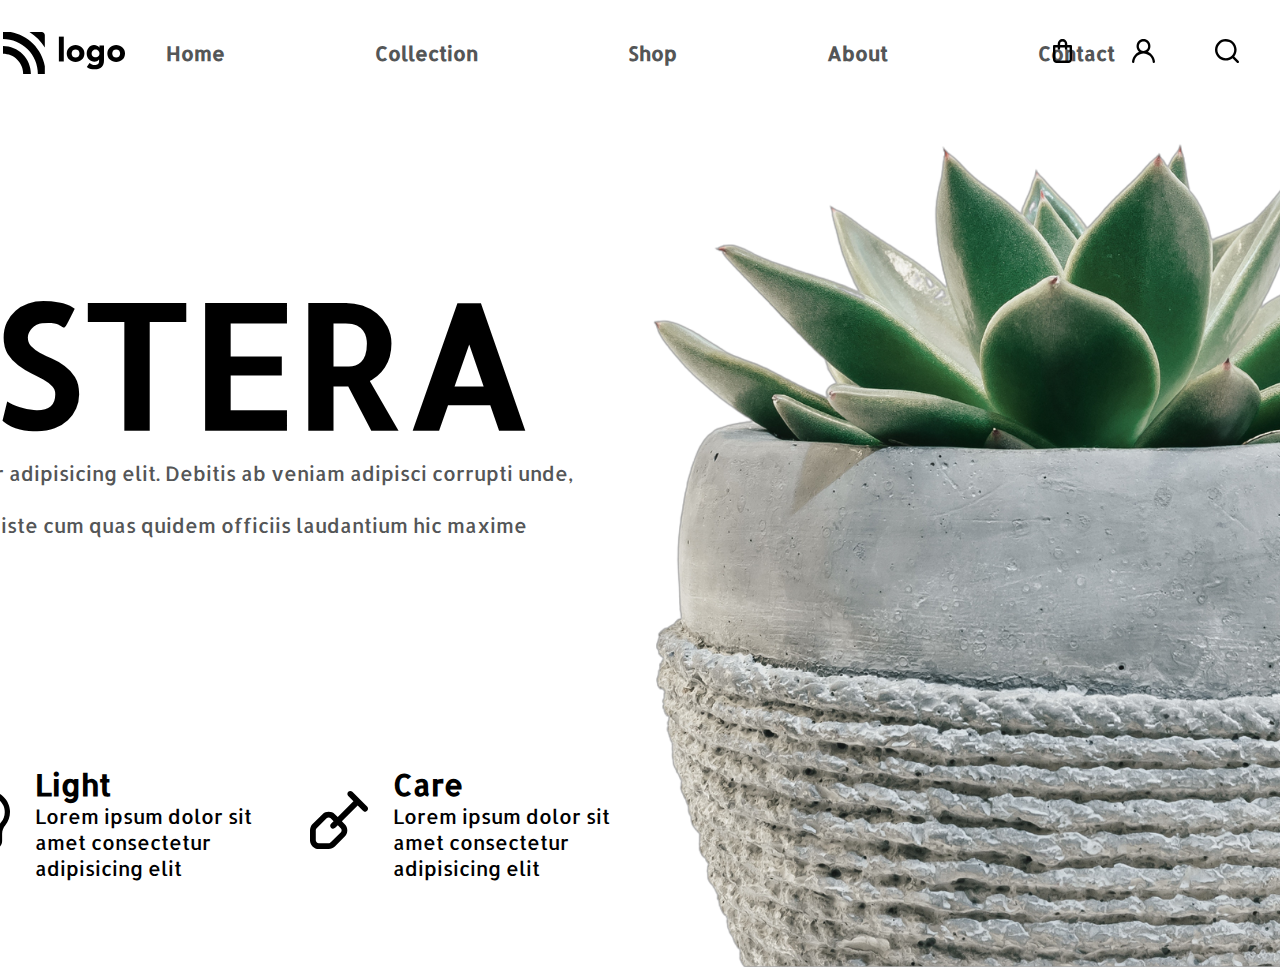
<file: index.html>
<!DOCTYPE html>
<html lang="en">
  <head>
    <meta charset="UTF-8" />
    <meta http-equiv="X-UA-Compatible" content="IE=edge" />
    <meta name="viewport" content="width=device-width, initial-scale=1.0" />
    <title>Document</title>
    <link
      href="https://fonts.googleapis.com/css?family=Allerta"
      rel="stylesheet"
    />
    <link
      href="https://fonts.googleapis.com/css?family=Abel"
      rel="stylesheet"
    />
    <link rel="stylesheet" href="style.css">
    <style>
      /* Write styles here */
    </style>
  </head>
  <body>
    <nav id="navbarMonstera">
      <div id="navFirst">
        <img src="./photos/Logo.svg" />
      </div>

      <div id="navMid">
        <div>
          <h4>Home</h4>
        </div>
        <div><h4>Collection</h4></div>
        <div>
          <h4>Shop</h4>
        </div>
        <div>
          <h4>About</h4>
        </div>
        <div>
          <h4>Contact</h4>
        </div>
      </div>

      <div id="navEnd">
        <div>
          <img src="/photos/cart.svg" />
        </div>
        <div>
          <img src="./photos/user.svg" />
        </div>
        <div>
          <img src="./photos/search.svg" />
        </div>
      </div>
    </nav>

    <div id="midWhole">
      <div id="midWholePart1">
        <div id="midWholePart11">
          <div>
            <ul>
              <li><h1 id="monstera">MONSTERA</h1></li>
              <li></li>
              <li>
                Lorem ipsum, dolor sit amet consectetur adipisicing elit.
                Debitis ab veniam adipisci corrupti unde, nostrum saepe.
              </li>
              <li>
                Quibusdam perferendis, dolore est odit iste cum quas quidem
                officiis laudantium hic maxime recusandae?
              </li>
            </ul>
          </div>
        </div>
        <div id="midWholePart12">
          <div id="midWholePart121">
            <div>
              <h1>DISCOVER</h1>
            </div>
            <div id="midWholePart122">
              <img src="./photos/greaterThan.svg" />
            </div>
          </div>
        </div>
        <div id="midWholePart13">
          <div class="midWholePart13Parts">
            <div>
              <img id="feeding" src="./photos/water plant.png" />
            </div>
            <div>
              <h4>Feeding</h4>
              <p class="text">
                Lorem ipsum dolor sit amet consecteturadipisicing elit
              </p>
            </div>
          </div>
          <div class="midWholePart13Parts">
            <div>
              <img id="light" src="./photos/light.svg" alt="" />
            </div>
            <div>
              <h4>Light</h4>
              <p class="text">
                Lorem ipsum dolor sit amet consectetur adipisicing elit
              </p>
            </div>
          </div>
          <div class="midWholePart13Parts">
            <div>
              <img id="care" src="./photos/plough.svg" />
            </div>
            <div>
              <h4>Care</h4>
              <p class="text">
                Lorem ipsum dolor sit amet consectetur adipisicing elit
              </p>
            </div>
          </div>
        </div>
      </div>
      <div>
        <img id="imgMain" src="./photos/6_folwer_cut.png" />
      </div>
    </div>
  </body>
</html>
</file>
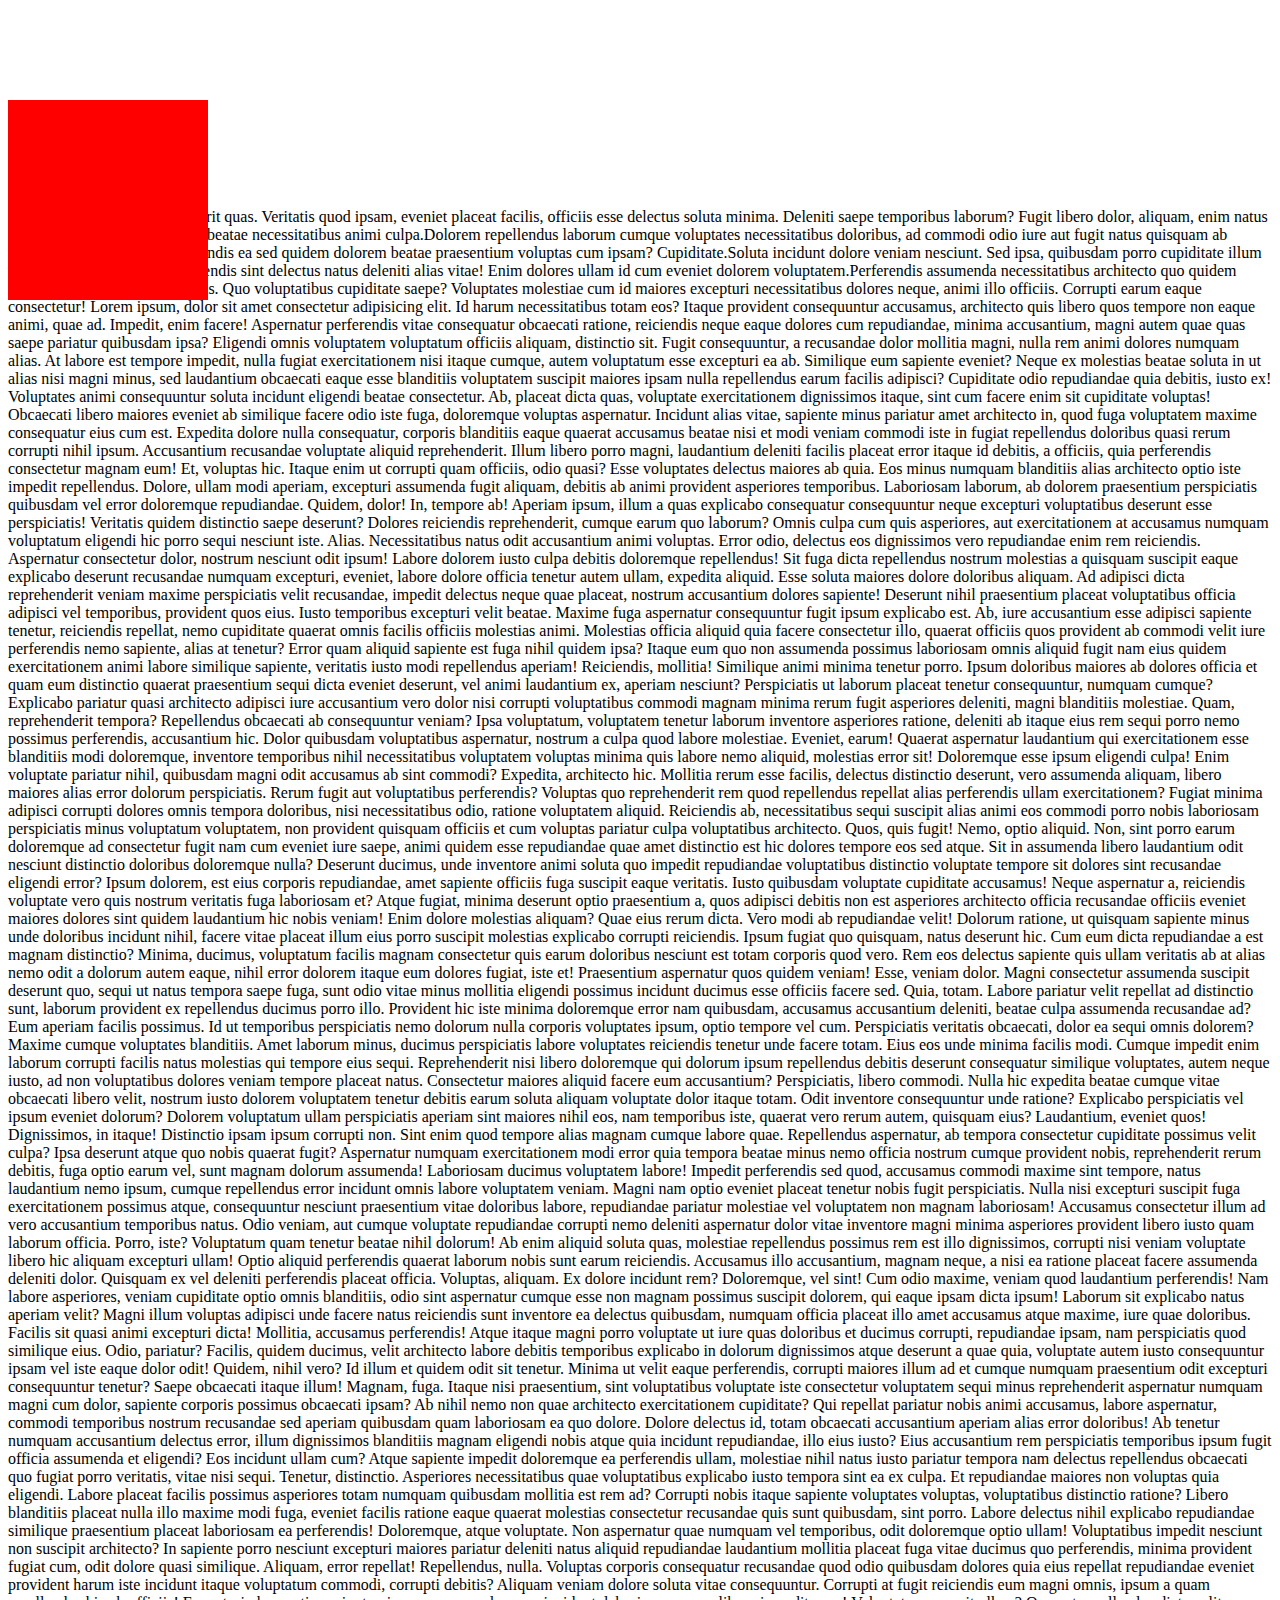
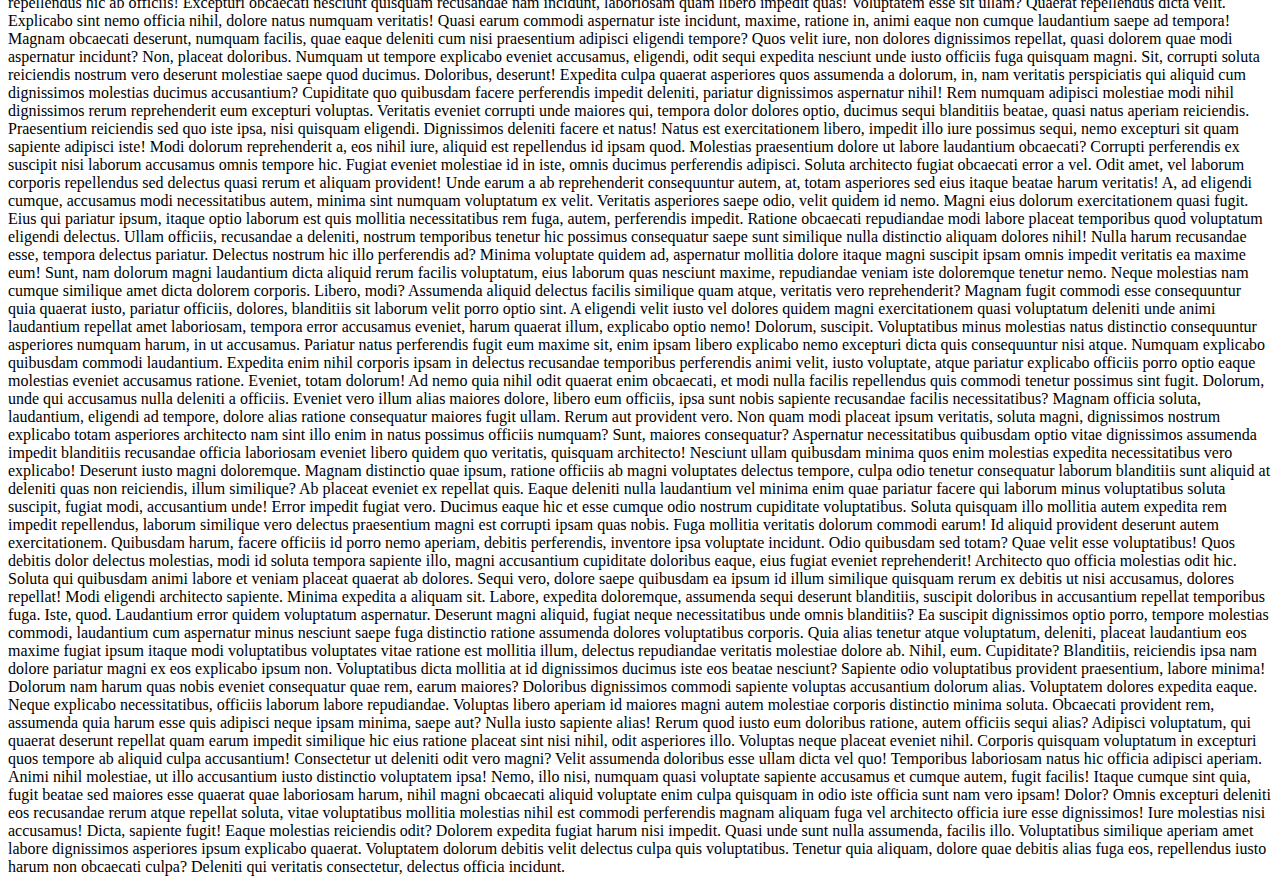
<file: new.html>
<!DOCTYPE html>
<html lang="en">
<head>
    <meta charset="UTF-8">
    <meta http-equiv="X-UA-Compatible" content="IE=edge">
    <meta name="viewport" content="width=device-width, initial-scale=1.0">
    <title>Document</title>
    <style>
        .new{
            position:absolute; top:0px;
            left:100px; 
        }
.hello{
    background-color: red;
    height: 200px;
    width: 200px;
    position:sticky;
    top:100px;
    

    
}
    </style>
</head>
<body>
    <div class="hello"></div>
  pariatur cum, sequi reprehenderit quas. Veritatis quod ipsam, eveniet placeat facilis, officiis  esse delectus soluta minima. Deleniti saepe temporibus laborum? Fugit libero dolor, aliquam, enim natus iste, atque eligendi ipsa harum beatae necessitatibus animi culpa.</span><span>Dolorem repellendus laborum cumque voluptates necessitatibus doloribus, ad commodi odio iure aut fugit natus quisquam ab tenetur, corporis facere? Reiciendis ea sed quidem dolorem beatae praesentium voluptas cum ipsam? Cupiditate.</span><span>Soluta incidunt dolore veniam nesciunt. Sed ipsa, quibusdam porro cupiditate illum vel minima dolorem iure, reiciendis sint delectus natus deleniti alias vitae! Enim dolores ullam id cum eveniet dolorem voluptatem.</span><span>Perferendis assumenda necessitatibus architecto quo quidem expedita sint asperiores corporis. Quo voluptatibus cupiditate saepe? Voluptates molestiae cum id maiores excepturi necessitatibus dolores neque, animi illo officiis. Corrupti earum eaque consectetur! Lorem ipsum, dolor sit amet consectetur adipisicing elit. Id harum necessitatibus totam eos? Itaque provident consequuntur accusamus, architecto quis libero quos tempore non eaque animi, quae ad. Impedit, enim facere!
  Aspernatur perferendis vitae consequatur obcaecati ratione, reiciendis neque eaque dolores cum repudiandae, minima accusantium, magni autem quae quas saepe pariatur quibusdam ipsa? Eligendi omnis voluptatem voluptatum officiis aliquam, distinctio sit.
  Fugit consequuntur, a recusandae dolor mollitia magni, nulla rem animi dolores numquam alias. At labore est tempore impedit, nulla fugiat exercitationem nisi itaque cumque, autem voluptatum esse excepturi ea ab.
  Similique eum sapiente eveniet? Neque ex molestias beatae soluta in ut alias nisi magni minus, sed laudantium obcaecati eaque esse blanditiis voluptatem suscipit maiores ipsam nulla repellendus earum facilis adipisci?
  Cupiditate odio repudiandae quia debitis, iusto ex! Voluptates animi consequuntur soluta incidunt eligendi beatae consectetur. Ab, placeat dicta quas, voluptate exercitationem dignissimos itaque, sint cum facere enim sit cupiditate voluptas!
  Obcaecati libero maiores eveniet ab similique facere odio iste fuga, doloremque voluptas aspernatur. Incidunt alias vitae, sapiente minus pariatur amet architecto in, quod fuga voluptatem maxime consequatur eius cum est.
  Expedita dolore nulla consequatur, corporis blanditiis eaque quaerat accusamus beatae nisi et modi veniam commodi iste in fugiat repellendus doloribus quasi rerum corrupti nihil ipsum. Accusantium recusandae voluptate aliquid reprehenderit.
  Illum libero porro magni, laudantium deleniti facilis placeat error itaque id debitis, a officiis, quia perferendis consectetur magnam eum! Et, voluptas hic. Itaque enim ut corrupti quam officiis, odio quasi?
  Esse voluptates delectus maiores ab quia. Eos minus numquam blanditiis alias architecto optio iste impedit repellendus. Dolore, ullam modi aperiam, excepturi assumenda fugit aliquam, debitis ab animi provident asperiores temporibus.
  Laboriosam laborum, ab dolorem praesentium perspiciatis quibusdam vel error doloremque repudiandae. Quidem, dolor! In, tempore ab! Aperiam ipsum, illum a quas explicabo consequatur consequuntur neque excepturi voluptatibus deserunt esse perspiciatis!
  Veritatis quidem distinctio saepe deserunt? Dolores reiciendis reprehenderit, cumque earum quo laborum? Omnis culpa cum quis asperiores, aut exercitationem at accusamus numquam voluptatum eligendi hic porro sequi nesciunt iste. Alias.
  Necessitatibus natus odit accusantium animi voluptas. Error odio, delectus eos dignissimos vero repudiandae enim rem reiciendis. Aspernatur consectetur dolor, nostrum nesciunt odit ipsum! Labore dolorem iusto culpa debitis doloremque repellendus!
  Sit fuga dicta repellendus nostrum molestias a quisquam suscipit eaque explicabo deserunt recusandae numquam excepturi, eveniet, labore dolore officia tenetur autem ullam, expedita aliquid. Esse soluta maiores dolore doloribus aliquam.
  Ad adipisci dicta reprehenderit veniam maxime perspiciatis velit recusandae, impedit delectus neque quae placeat, nostrum accusantium dolores sapiente! Deserunt nihil praesentium placeat voluptatibus officia adipisci vel temporibus, provident quos eius.
  Iusto temporibus excepturi velit beatae. Maxime fuga aspernatur consequuntur fugit ipsum explicabo est. Ab, iure accusantium esse adipisci sapiente tenetur, reiciendis repellat, nemo cupiditate quaerat omnis facilis officiis molestias animi.
  Molestias officia aliquid quia facere consectetur illo, quaerat officiis quos provident ab commodi velit iure perferendis nemo sapiente, alias at tenetur? Error quam aliquid sapiente est fuga nihil quidem ipsa?
  Itaque eum quo non assumenda possimus laboriosam omnis aliquid fugit nam eius quidem exercitationem animi labore similique sapiente, veritatis iusto modi repellendus aperiam! Reiciendis, mollitia! Similique animi minima tenetur porro.
  Ipsum doloribus maiores ab dolores officia et quam eum distinctio quaerat praesentium sequi dicta eveniet deserunt, vel animi laudantium ex, aperiam nesciunt? Perspiciatis ut laborum placeat tenetur consequuntur, numquam cumque?
  Explicabo pariatur quasi architecto adipisci iure accusantium vero dolor nisi corrupti voluptatibus commodi magnam minima rerum fugit asperiores deleniti, magni blanditiis molestiae. Quam, reprehenderit tempora? Repellendus obcaecati ab consequuntur veniam?
  Ipsa voluptatum, voluptatem tenetur laborum inventore asperiores ratione, deleniti ab itaque eius rem sequi porro nemo possimus perferendis, accusantium hic. Dolor quibusdam voluptatibus aspernatur, nostrum a culpa quod labore molestiae.
  Eveniet, earum! Quaerat aspernatur laudantium qui exercitationem esse blanditiis modi doloremque, inventore temporibus nihil necessitatibus voluptatem voluptas minima quis labore nemo aliquid, molestias error sit! Doloremque esse ipsum eligendi culpa!
  Enim voluptate pariatur nihil, quibusdam magni odit accusamus ab sint commodi? Expedita, architecto hic. Mollitia rerum esse facilis, delectus distinctio deserunt, vero assumenda aliquam, libero maiores alias error dolorum perspiciatis.
  Rerum fugit aut voluptatibus perferendis? Voluptas quo reprehenderit rem quod repellendus repellat alias perferendis ullam exercitationem? Fugiat minima adipisci corrupti dolores omnis tempora doloribus, nisi necessitatibus odio, ratione voluptatem aliquid.
  Reiciendis ab, necessitatibus sequi suscipit alias animi eos commodi porro nobis laboriosam perspiciatis minus voluptatum voluptatem, non provident quisquam officiis et cum voluptas pariatur culpa voluptatibus architecto. Quos, quis fugit!
  Nemo, optio aliquid. Non, sint porro earum doloremque ad consectetur fugit nam cum eveniet iure saepe, animi quidem esse repudiandae quae amet distinctio est hic dolores tempore eos sed atque.
  Sit in assumenda libero laudantium odit nesciunt distinctio doloribus doloremque nulla? Deserunt ducimus, unde inventore animi soluta quo impedit repudiandae voluptatibus distinctio voluptate tempore sit dolores sint recusandae eligendi error?
  Ipsum dolorem, est eius corporis repudiandae, amet sapiente officiis fuga suscipit eaque veritatis. Iusto quibusdam voluptate cupiditate accusamus! Neque aspernatur a, reiciendis voluptate vero quis nostrum veritatis fuga laboriosam et?
  Atque fugiat, minima deserunt optio praesentium a, quos adipisci debitis non est asperiores architecto officia recusandae officiis eveniet maiores dolores sint quidem laudantium hic nobis veniam! Enim dolore molestias aliquam?
  Quae eius rerum dicta. Vero modi ab repudiandae velit! Dolorum ratione, ut quisquam sapiente minus unde doloribus incidunt nihil, facere vitae placeat illum eius porro suscipit molestias explicabo corrupti reiciendis.
  Ipsum fugiat quo quisquam, natus deserunt hic. Cum eum dicta repudiandae a est magnam distinctio? Minima, ducimus, voluptatum facilis magnam consectetur quis earum doloribus nesciunt est totam corporis quod vero.
  Rem eos delectus sapiente quis ullam veritatis ab at alias nemo odit a dolorum autem eaque, nihil error dolorem itaque eum dolores fugiat, iste et! Praesentium aspernatur quos quidem veniam!
  Esse, veniam dolor. Magni consectetur assumenda suscipit deserunt quo, sequi ut natus tempora saepe fuga, sunt odio vitae minus mollitia eligendi possimus incidunt ducimus esse officiis facere sed. Quia, totam.
  Labore pariatur velit repellat ad distinctio sunt, laborum provident ex repellendus ducimus porro illo. Provident hic iste minima doloremque error nam quibusdam, accusamus accusantium deleniti, beatae culpa assumenda recusandae ad?
  Eum aperiam facilis possimus. Id ut temporibus perspiciatis nemo dolorum nulla corporis voluptates ipsum, optio tempore vel cum. Perspiciatis veritatis obcaecati, dolor ea sequi omnis dolorem? Maxime cumque voluptates blanditiis.
  Amet laborum minus, ducimus perspiciatis labore voluptates reiciendis tenetur unde facere totam. Eius eos unde minima facilis modi. Cumque impedit enim laborum corrupti facilis natus molestias qui tempore eius sequi.
  Reprehenderit nisi libero doloremque qui dolorum ipsum repellendus debitis deserunt consequatur similique voluptates, autem neque iusto, ad non voluptatibus dolores veniam tempore placeat natus. Consectetur maiores aliquid facere eum accusantium?
  Perspiciatis, libero commodi. Nulla hic expedita beatae cumque vitae obcaecati libero velit, nostrum iusto dolorem voluptatem tenetur debitis earum soluta aliquam voluptate dolor itaque totam. Odit inventore consequuntur unde ratione?
  Explicabo perspiciatis vel ipsum eveniet dolorum? Dolorem voluptatum ullam perspiciatis aperiam sint maiores nihil eos, nam temporibus iste, quaerat vero rerum autem, quisquam eius? Laudantium, eveniet quos! Dignissimos, in itaque!
  Distinctio ipsam ipsum corrupti non. Sint enim quod tempore alias magnam cumque labore quae. Repellendus aspernatur, ab tempora consectetur cupiditate possimus velit culpa? Ipsa deserunt atque quo nobis quaerat fugit?
  Aspernatur numquam exercitationem modi error quia tempora beatae minus nemo officia nostrum cumque provident nobis, reprehenderit rerum debitis, fuga optio earum vel, sunt magnam dolorum assumenda! Laboriosam ducimus voluptatem labore!
  Impedit perferendis sed quod, accusamus commodi maxime sint tempore, natus laudantium nemo ipsum, cumque repellendus error incidunt omnis labore voluptatem veniam. Magni nam optio eveniet placeat tenetur nobis fugit perspiciatis.
  Nulla nisi excepturi suscipit fuga exercitationem possimus atque, consequuntur nesciunt praesentium vitae doloribus labore, repudiandae pariatur molestiae vel voluptatem non magnam laboriosam! Accusamus consectetur illum ad vero accusantium temporibus natus.
  Odio veniam, aut cumque voluptate repudiandae corrupti nemo deleniti aspernatur dolor vitae inventore magni minima asperiores provident libero iusto quam laborum officia. Porro, iste? Voluptatum quam tenetur beatae nihil dolorum!
  Ab enim aliquid soluta quas, molestiae repellendus possimus rem est illo dignissimos, corrupti nisi veniam voluptate libero hic aliquam excepturi ullam! Optio aliquid perferendis quaerat laborum nobis sunt earum reiciendis.
  Accusamus illo accusantium, magnam neque, a nisi ea ratione placeat facere assumenda deleniti dolor. Quisquam ex vel deleniti perferendis placeat officia. Voluptas, aliquam. Ex dolore incidunt rem? Doloremque, vel sint!
  Cum odio maxime, veniam quod laudantium perferendis! Nam labore asperiores, veniam cupiditate optio omnis blanditiis, odio sint aspernatur cumque esse non magnam possimus suscipit dolorem, qui eaque ipsam dicta ipsum!
  Laborum sit explicabo natus aperiam velit? Magni illum voluptas adipisci unde facere natus reiciendis sunt inventore ea delectus quibusdam, numquam officia placeat illo amet accusamus atque maxime, iure quae doloribus.
  Facilis sit quasi animi excepturi dicta! Mollitia, accusamus perferendis! Atque itaque magni porro voluptate ut iure quas doloribus et ducimus corrupti, repudiandae ipsam, nam perspiciatis quod similique eius. Odio, pariatur?
  Facilis, quidem ducimus, velit architecto labore debitis temporibus explicabo in dolorum dignissimos atque deserunt a quae quia, voluptate autem iusto consequuntur ipsam vel iste eaque dolor odit! Quidem, nihil vero?
  Id illum et quidem odit sit tenetur. Minima ut velit eaque perferendis, corrupti maiores illum ad et cumque numquam praesentium odit excepturi consequuntur tenetur? Saepe obcaecati itaque illum! Magnam, fuga.
  Itaque nisi praesentium, sint voluptatibus voluptate iste consectetur voluptatem sequi minus reprehenderit aspernatur numquam magni cum dolor, sapiente corporis possimus obcaecati ipsam? Ab nihil nemo non quae architecto exercitationem cupiditate?
  Qui repellat pariatur nobis animi accusamus, labore aspernatur, commodi temporibus nostrum recusandae sed aperiam quibusdam quam laboriosam ea quo dolore. Dolore delectus id, totam obcaecati accusantium aperiam alias error doloribus!
  Ab tenetur numquam accusantium delectus error, illum dignissimos blanditiis magnam eligendi nobis atque quia incidunt repudiandae, illo eius iusto? Eius accusantium rem perspiciatis temporibus ipsum fugit officia assumenda et eligendi?
  Eos incidunt ullam cum? Atque sapiente impedit doloremque ea perferendis ullam, molestiae nihil natus iusto pariatur tempora nam delectus repellendus obcaecati quo fugiat porro veritatis, vitae nisi sequi. Tenetur, distinctio.
  Asperiores necessitatibus quae voluptatibus explicabo iusto tempora sint ea ex culpa. Et repudiandae maiores non voluptas quia eligendi. Labore placeat facilis possimus asperiores totam numquam quibusdam mollitia est rem ad?
  Corrupti nobis itaque sapiente voluptates voluptas, voluptatibus distinctio ratione? Libero blanditiis placeat nulla illo maxime modi fuga, eveniet facilis ratione eaque quaerat molestias consectetur recusandae quis sunt quibusdam, sint porro.
  Labore delectus nihil explicabo repudiandae similique praesentium placeat laboriosam ea perferendis! Doloremque, atque voluptate. Non aspernatur quae numquam vel temporibus, odit doloremque optio ullam! Voluptatibus impedit nesciunt non suscipit architecto?
  In sapiente porro nesciunt excepturi maiores pariatur deleniti natus aliquid repudiandae laudantium mollitia placeat fuga vitae ducimus quo perferendis, minima provident fugiat cum, odit dolore quasi similique. Aliquam, error repellat!
  Repellendus, nulla. Voluptas corporis consequatur recusandae quod odio quibusdam dolores quia eius repellat repudiandae eveniet provident harum iste incidunt itaque voluptatum commodi, corrupti debitis? Aliquam veniam dolore soluta vitae consequuntur.
  Corrupti at fugit reiciendis eum magni omnis, ipsum a quam repellendus hic ab officiis! Excepturi obcaecati nesciunt quisquam recusandae nam incidunt, laboriosam quam libero impedit quas! Voluptatem esse sit ullam?
  Quaerat repellendus dicta velit. Explicabo sint nemo officia nihil, dolore natus numquam veritatis! Quasi earum commodi aspernatur iste incidunt, maxime, ratione in, animi eaque non cumque laudantium saepe ad tempora!
  Magnam obcaecati deserunt, numquam facilis, quae eaque deleniti cum nisi praesentium adipisci eligendi tempore? Quos velit iure, non dolores dignissimos repellat, quasi dolorem quae modi aspernatur incidunt? Non, placeat doloribus.
  Numquam ut tempore explicabo eveniet accusamus, eligendi, odit sequi expedita nesciunt unde iusto officiis fuga quisquam magni. Sit, corrupti soluta reiciendis nostrum vero deserunt molestiae saepe quod ducimus. Doloribus, deserunt!
  Expedita culpa quaerat asperiores quos assumenda a dolorum, in, nam veritatis perspiciatis qui aliquid cum dignissimos molestias ducimus accusantium? Cupiditate quo quibusdam facere perferendis impedit deleniti, pariatur dignissimos aspernatur nihil!
  Rem numquam adipisci molestiae modi nihil dignissimos rerum reprehenderit eum excepturi voluptas. Veritatis eveniet corrupti unde maiores qui, tempora dolor dolores optio, ducimus sequi blanditiis beatae, quasi natus aperiam reiciendis.
  Praesentium reiciendis sed quo iste ipsa, nisi quisquam eligendi. Dignissimos deleniti facere et natus! Natus est exercitationem libero, impedit illo iure possimus sequi, nemo excepturi sit quam sapiente adipisci iste!
  Modi dolorum reprehenderit a, eos nihil iure, aliquid est repellendus id ipsam quod. Molestias praesentium dolore ut labore laudantium obcaecati? Corrupti perferendis ex suscipit nisi laborum accusamus omnis tempore hic.
  Fugiat eveniet molestiae id in iste, omnis ducimus perferendis adipisci. Soluta architecto fugiat obcaecati error a vel. Odit amet, vel laborum corporis repellendus sed delectus quasi rerum et aliquam provident!
  Unde earum a ab reprehenderit consequuntur autem, at, totam asperiores sed eius itaque beatae harum veritatis! A, ad eligendi cumque, accusamus modi necessitatibus autem, minima sint numquam voluptatum ex velit.
  Veritatis asperiores saepe odio, velit quidem id nemo. Magni eius dolorum exercitationem quasi fugit. Eius qui pariatur ipsum, itaque optio laborum est quis mollitia necessitatibus rem fuga, autem, perferendis impedit.
  Ratione obcaecati repudiandae modi labore placeat temporibus quod voluptatum eligendi delectus. Ullam officiis, recusandae a deleniti, nostrum temporibus tenetur hic possimus consequatur saepe sunt similique nulla distinctio aliquam dolores nihil!
  Nulla harum recusandae esse, tempora delectus pariatur. Delectus nostrum hic illo perferendis ad? Minima voluptate quidem ad, aspernatur mollitia dolore itaque magni suscipit ipsam omnis impedit veritatis ea maxime eum!
  Sunt, nam dolorum magni laudantium dicta aliquid rerum facilis voluptatum, eius laborum quas nesciunt maxime, repudiandae veniam iste doloremque tenetur nemo. Neque molestias nam cumque similique amet dicta dolorem corporis.
  Libero, modi? Assumenda aliquid delectus facilis similique quam atque, veritatis vero reprehenderit? Magnam fugit commodi esse consequuntur quia quaerat iusto, pariatur officiis, dolores, blanditiis sit laborum velit porro optio sint.
  A eligendi velit iusto vel dolores quidem magni exercitationem quasi voluptatum deleniti unde animi laudantium repellat amet laboriosam, tempora error accusamus eveniet, harum quaerat illum, explicabo optio nemo! Dolorum, suscipit.
  Voluptatibus minus molestias natus distinctio consequuntur asperiores numquam harum, in ut accusamus. Pariatur natus perferendis fugit eum maxime sit, enim ipsam libero explicabo nemo excepturi dicta quis consequuntur nisi atque.
  Numquam explicabo quibusdam commodi laudantium. Expedita enim nihil corporis ipsam in delectus recusandae temporibus perferendis animi velit, iusto voluptate, atque pariatur explicabo officiis porro optio eaque molestias eveniet accusamus ratione.
  Eveniet, totam dolorum! Ad nemo quia nihil odit quaerat enim obcaecati, et modi nulla facilis repellendus quis commodi tenetur possimus sint fugit. Dolorum, unde qui accusamus nulla deleniti a officiis.
  Eveniet vero illum alias maiores dolore, libero eum officiis, ipsa sunt nobis sapiente recusandae facilis necessitatibus? Magnam officia soluta, laudantium, eligendi ad tempore, dolore alias ratione consequatur maiores fugit ullam.
  Rerum aut provident vero. Non quam modi placeat ipsum veritatis, soluta magni, dignissimos nostrum explicabo totam asperiores architecto nam sint illo enim in natus possimus officiis numquam? Sunt, maiores consequatur?
  Aspernatur necessitatibus quibusdam optio vitae dignissimos assumenda impedit blanditiis recusandae officia laboriosam eveniet libero quidem quo veritatis, quisquam architecto! Nesciunt ullam quibusdam minima quos enim molestias expedita necessitatibus vero explicabo!
  Deserunt iusto magni doloremque. Magnam distinctio quae ipsum, ratione officiis ab magni voluptates delectus tempore, culpa odio tenetur consequatur laborum blanditiis sunt aliquid at deleniti quas non reiciendis, illum similique?
  Ab placeat eveniet ex repellat quis. Eaque deleniti nulla laudantium vel minima enim quae pariatur facere qui laborum minus voluptatibus soluta suscipit, fugiat modi, accusantium unde! Error impedit fugiat vero.
  Ducimus eaque hic et esse cumque odio nostrum cupiditate voluptatibus. Soluta quisquam illo mollitia autem expedita rem impedit repellendus, laborum similique vero delectus praesentium magni est corrupti ipsam quas nobis.
  Fuga mollitia veritatis dolorum commodi earum! Id aliquid provident deserunt autem exercitationem. Quibusdam harum, facere officiis id porro nemo aperiam, debitis perferendis, inventore ipsa voluptate incidunt. Odio quibusdam sed totam?
  Quae velit esse voluptatibus! Quos debitis dolor delectus molestias, modi id soluta tempora sapiente illo, magni accusantium cupiditate doloribus eaque, eius fugiat eveniet reprehenderit! Architecto quo officia molestias odit hic.
  Soluta qui quibusdam animi labore et veniam placeat quaerat ab dolores. Sequi vero, dolore saepe quibusdam ea ipsum id illum similique quisquam rerum ex debitis ut nisi accusamus, dolores repellat!
  Modi eligendi architecto sapiente. Minima expedita a aliquam sit. Labore, expedita doloremque, assumenda sequi deserunt blanditiis, suscipit doloribus in accusantium repellat temporibus fuga. Iste, quod. Laudantium error quidem voluptatum aspernatur.
  Deserunt magni aliquid, fugiat neque necessitatibus unde omnis blanditiis? Ea suscipit dignissimos optio porro, tempore molestias commodi, laudantium cum aspernatur minus nesciunt saepe fuga distinctio ratione assumenda dolores voluptatibus corporis.
  Quia alias tenetur atque voluptatum, deleniti, placeat laudantium eos maxime fugiat ipsum itaque modi voluptatibus voluptates vitae ratione est mollitia illum, delectus repudiandae veritatis molestiae dolore ab. Nihil, eum. Cupiditate?
  Blanditiis, reiciendis ipsa nam dolore pariatur magni ex eos explicabo ipsum non. Voluptatibus dicta mollitia at id dignissimos ducimus iste eos beatae nesciunt? Sapiente odio voluptatibus provident praesentium, labore minima!
  Dolorum nam harum quas nobis eveniet consequatur quae rem, earum maiores? Doloribus dignissimos commodi sapiente voluptas accusantium dolorum alias. Voluptatem dolores expedita eaque. Neque explicabo necessitatibus, officiis laborum labore repudiandae.
  Voluptas libero aperiam id maiores magni autem molestiae corporis distinctio minima soluta. Obcaecati provident rem, assumenda quia harum esse quis adipisci neque ipsam minima, saepe aut? Nulla iusto sapiente alias!
  Rerum quod iusto eum doloribus ratione, autem officiis sequi alias? Adipisci voluptatum, qui quaerat deserunt repellat quam earum impedit similique hic eius ratione placeat sint nisi nihil, odit asperiores illo.
  Voluptas neque placeat eveniet nihil. Corporis quisquam voluptatum in excepturi quos tempore ab aliquid culpa accusantium! Consectetur ut deleniti odit vero magni? Velit assumenda doloribus esse ullam dicta vel quo!
  Temporibus laboriosam natus hic officia adipisci aperiam. Animi nihil molestiae, ut illo accusantium iusto distinctio voluptatem ipsa! Nemo, illo nisi, numquam quasi voluptate sapiente accusamus et cumque autem, fugit facilis!
  Itaque cumque sint quia, fugit beatae sed maiores esse quaerat quae laboriosam harum, nihil magni obcaecati aliquid voluptate enim culpa quisquam in odio iste officia sunt nam vero ipsam! Dolor?
  Omnis excepturi deleniti eos recusandae rerum atque repellat soluta, vitae voluptatibus mollitia molestias nihil est commodi perferendis magnam aliquam fuga vel architecto officia iure esse dignissimos! Iure molestias nisi accusamus!
  Dicta, sapiente fugit! Eaque molestias reiciendis odit? Dolorem expedita fugiat harum nisi impedit. Quasi unde sunt nulla assumenda, facilis illo. Voluptatibus similique aperiam amet labore dignissimos asperiores ipsum explicabo quaerat.
  Voluptatem dolorum debitis velit delectus culpa quis voluptatibus. Tenetur quia aliquam, dolore quae debitis alias fuga eos, repellendus iusto harum non obcaecati culpa? Deleniti qui veritatis consectetur, delectus officia incidunt.</span></p>
    
        
    
    
</body>
</html>
</file>
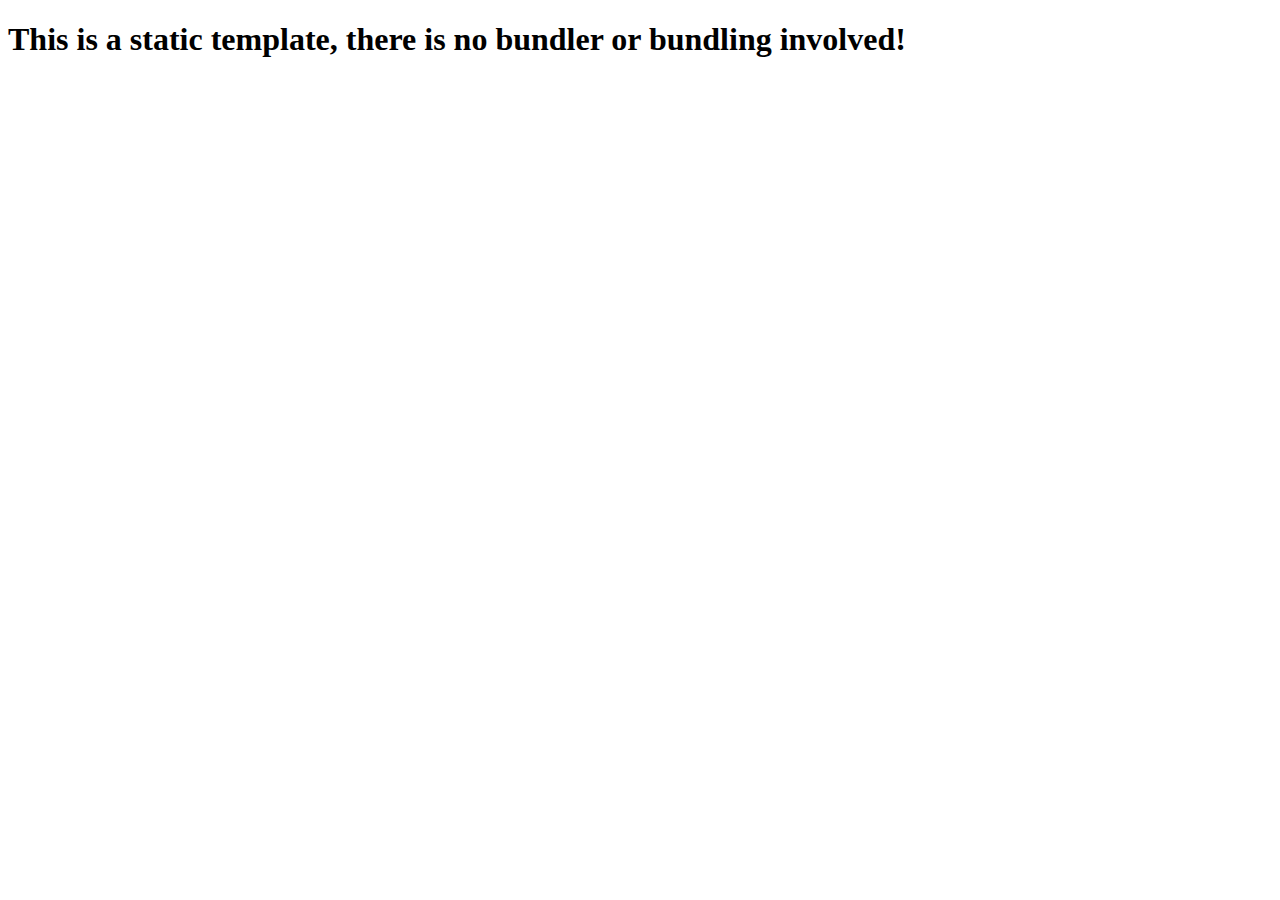
<file: test.html>
<!DOCTYPE html>
<html lang="en">
  <head>
    <meta charset="UTF-8">
    <meta name="viewport" content="width=device-width, initial-scale=1.0">
    <meta http-equiv="X-UA-Compatible" content="ie=edge">
    <title>Static Template</title>
  </head>
  <body>
    <h1>This is a static template, there is no bundler or bundling involved!</h1>
  </body>
</html>
</file>
<file: style.css>
body{
    font-family: "Allerta";
    font-weight: 200;
    color: rgb(84, 86, 87);
}
#navbarMonstera{
    display: flex;
    height: 10vh;

}
#navFirst{
    display: flex;
    width: 20%;
   position: relative;
   right: 70px;
justify-content: center;
    align-items: center;
}
#navMid{
    
    display: flex;
    width:60%;
   font-size: 20px;
    justify-content: center;
    align-items: center;
}
#navMid div:hover{
text-decoration: underline;
color: #000;
cursor: pointer;
}

#navMid div{
    padding: 75px;
}
#navEnd{
    display: flex;
    width: 20%;
    justify-content: center;
    align-items: center;
}
#navEnd div{
    padding: 30px;
}

#midWhole{
    display: flex;
   

}
 
#midWholePart1{
    display: flex;
    flex-direction: column;
    flex:1;
    align-items: flex-start;
    font-size: 20px;
    position: relative;
    bottom: 30px;
    
}
#monstera{
    
    font-size: 170px;
    position: relative;
    top: 40px;
    color: #000;
    
}

#midWholePart1 div ul li:first-child{
    
    position: relative;
    top: 0px;
}
#midWhole:nth-child(2){

    justify-content: end;
}

#midWholePart1 div ul li{
    font-size: 20px;
    position: relative;
    bottom: 110px;
    padding-left: 10px;
    

}

#midWholePart11{
    position: relative;
    top:31px;
}
#midWholePart13{
    position: relative;
    color: #000;
    
}
#midWholePart121{
    display: flex;
    background-color: #1f1f1f;
    align-items: center;
    padding: 10px;
    color: #fff;
    border-radius: 90px;
    width: 200px;
    justify-content: center;
    font-size: 10px;
    background-color: #385B3F;
    height: 50px;
    position: relative;
    left: 80px;
    bottom: 50px;
    
}

#midWholePart122{
    position: relative;
    left: 10px;
    
}

#midWholePart13{
    display: flex;
    height:20vh;

    justify-content: ce;
}

.midWholePart13Parts{
    display: flex;
    font-size: 20px;
    align-items: center;
    justify-content: space-between;
    
}

.midWholePart13Parts div{
    padding-left: 25px;
}

.midWholePart13Parts div:nth-child(2){
    width: 250px;
}
.midWholePart13Parts div h4{
    font-size: 30px;
    display: inline;
    position: relative;
    top:20px
    
}


#imgMain{
    position: relative;
    top:40px;
    left: 10px;
}
</file>
